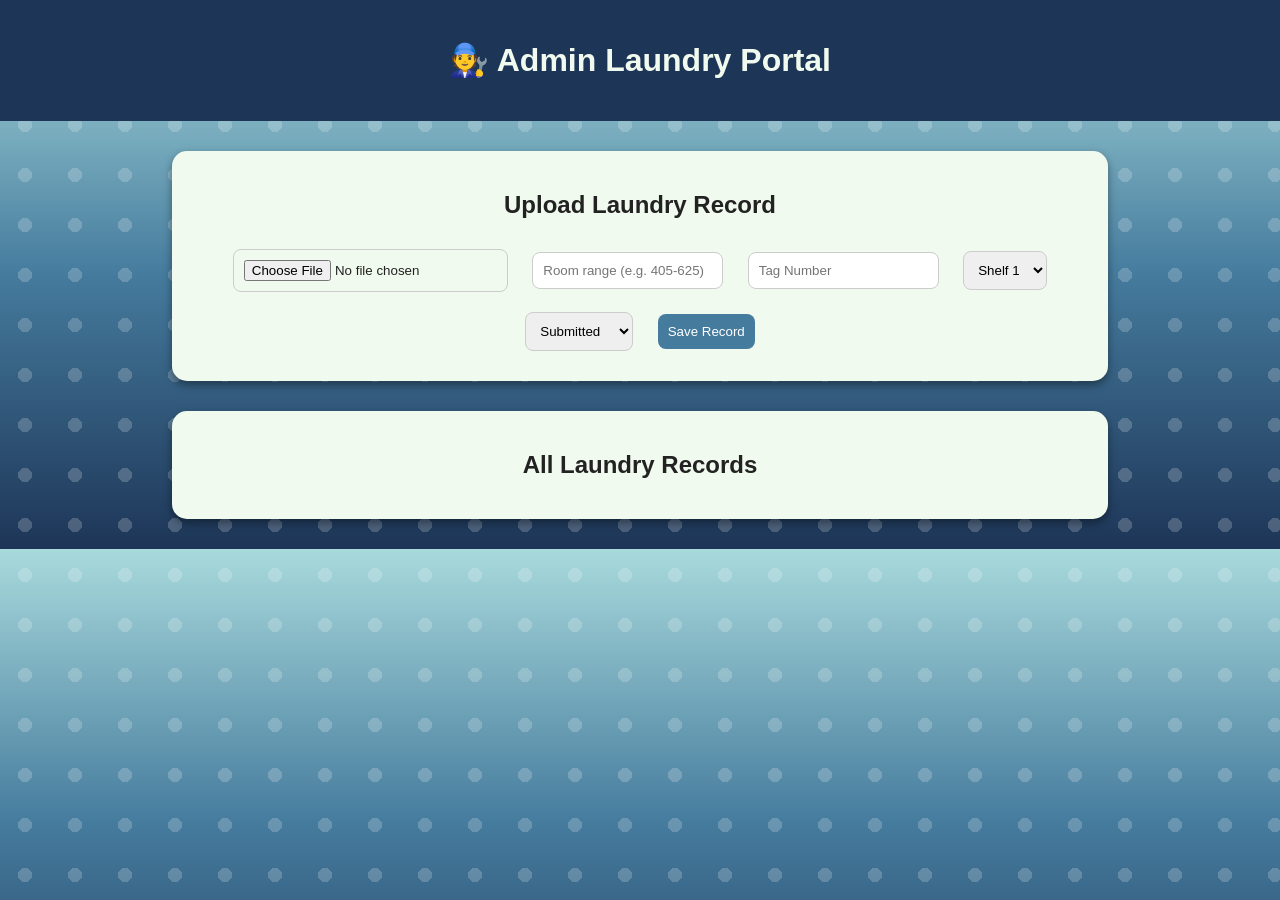
<file: index.html>
<!DOCTYPE html>
<html lang="en">
<head>
  <meta charset="UTF-8">
  <title>Admin Portal</title>
  <link rel="stylesheet" href="style.css">
  <script src="script.js"></script>
</head>
<body>
  <header class="banner">
    <h1>🧑‍🔧 Admin Laundry Portal</h1>
  </header>

  <main>
    <section id="admin">
      <h2>Upload Laundry Record</h2>
      <input type="file" id="laundryPic" accept="image/*">
      <input type="text" id="roomRange" placeholder="Room range (e.g. 405-625)">
      <input type="number" id="tagNumber" placeholder="Tag Number">
      <select id="shelfNumber">
        <option value="1">Shelf 1</option>
        <option value="2">Shelf 2</option>
        <option value="3">Shelf 3</option>
        <option value="4">Shelf 4</option>
        <option value="5">Shelf 5</option>
      </select>
      <select id="statusSelect">
        <option value="Submitted">Submitted</option>
        <option value="Processing">Processing</option>
        <option value="Completed">Completed</option>
      </select>
      <button onclick="updateStatus()">Save Record</button>
    </section>

    <section id="records">
      <h2>All Laundry Records</h2>
      <div id="recordList"></div>
    </section>
  </main>
</body>
</html>
</file>
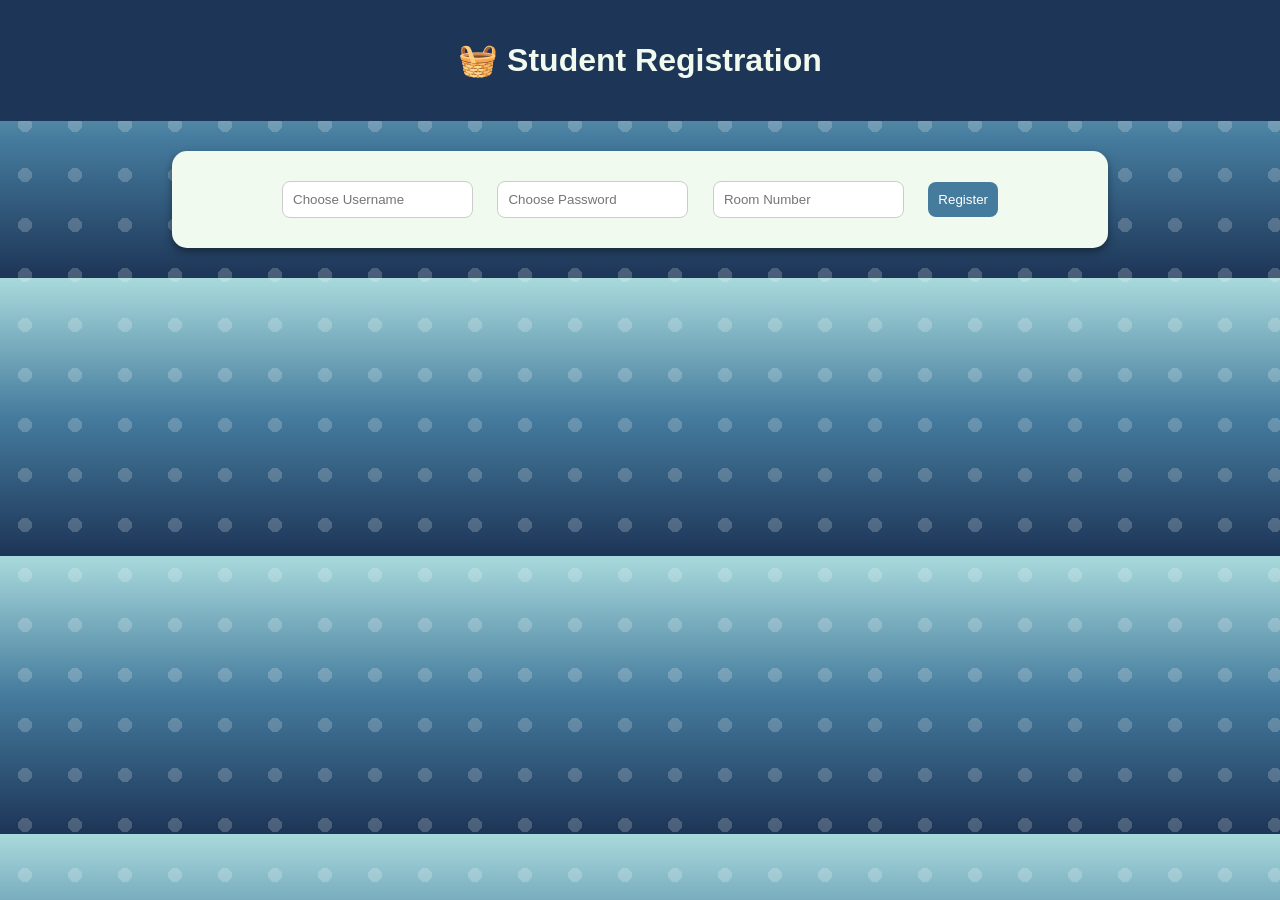
<file: register.html>
<!DOCTYPE html>
<html lang="en">
<head>
  <meta charset="UTF-8">
  <title>Student Registration</title>
  <link rel="stylesheet" href="style.css">
  <script src="script.js"></script>
</head>
<body>
  <header class="banner">
    <h1>🧺 Student Registration</h1>
  </header>

  <main>
    <section>
      <input type="text" id="regUser" placeholder="Choose Username">
      <input type="password" id="regPass" placeholder="Choose Password">
      <input type="text" id="regRoom" placeholder="Room Number">
      <button onclick="registerStudent()">Register</button>
    </section>
  </main>
</body>
</html>
</file>
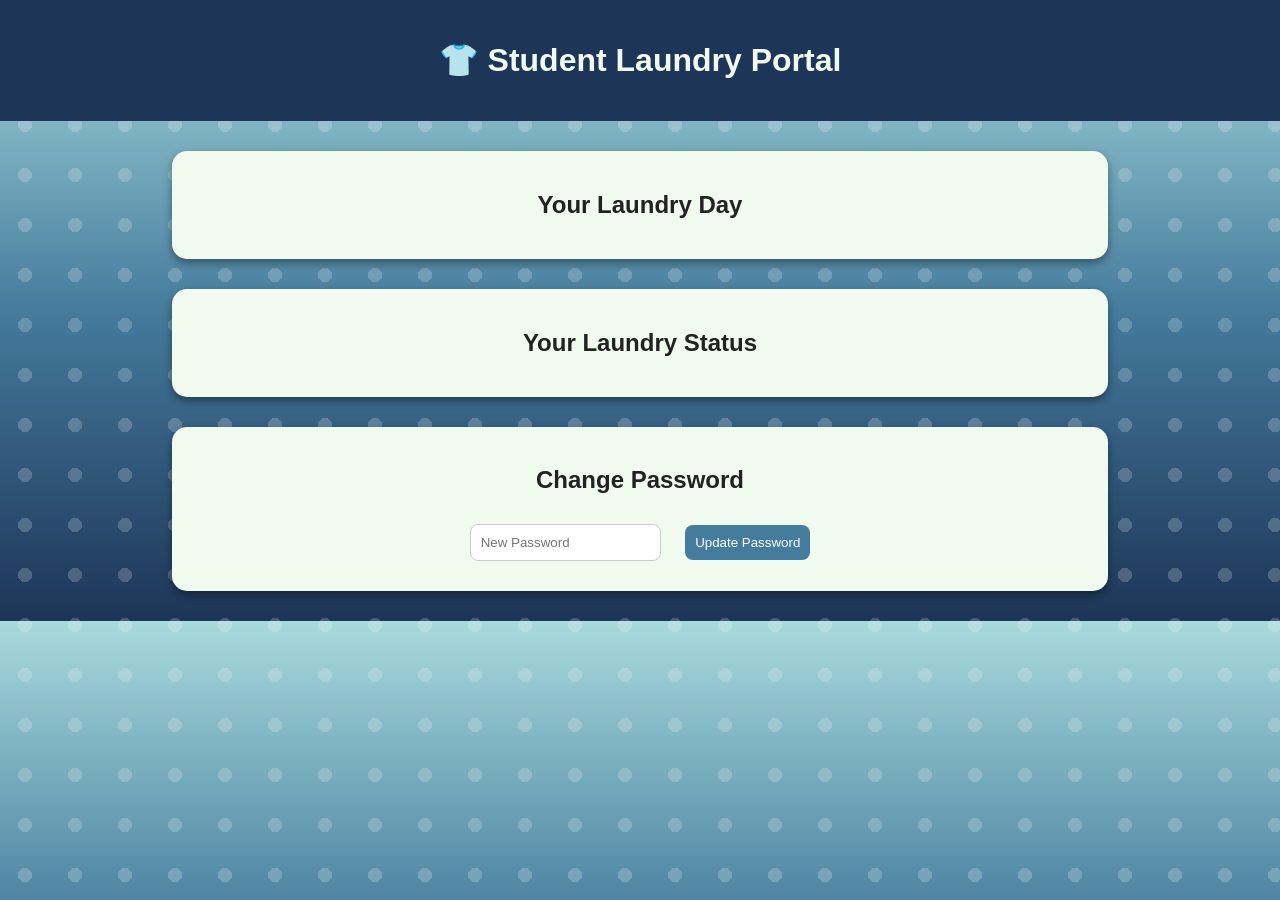
<file: student.html>
<!DOCTYPE html>
<html lang="en">
<head>
  <meta charset="UTF-8">
  <title>Student Portal</title>
  <link rel="stylesheet" href="style.css">
  <script src="script.js"></script>
</head>
<body>
  <header class="banner">
    <h1>👕 Student Laundry Portal</h1>
  </header>

  <main>
    <section id="schedule">
      <h2>Your Laundry Day</h2>
      <div id="studentSchedule"></div>
    </section>

    <section id="tracking">
      <h2>Your Laundry Status</h2>
      <div id="studentStatus"></div>
    </section>

    <section>
      <h2>Change Password</h2>
      <input type="password" id="newPass" placeholder="New Password">
      <button onclick="changePassword()">Update Password</button>
    </section>
  </main>
</body>
</html>
</file>
<file: style.css>
body {
  font-family: 'Poppins', sans-serif;
  margin: 0;
  background: linear-gradient(to bottom, #a8dadc, #457b9d, #1d3557);
  color: #fff;
  text-align: center;
  overflow-x: hidden;
}

.banner {
  background: #1d3557;
  padding: 20px;
}

.banner h1 {
  color: #f1faee;
}

section {
  margin: 30px auto;
  padding: 20px;
  width: 70%;
  background: #f1faee;
  color: #222;
  border-radius: 15px;
  box-shadow: 0 4px 8px rgba(0,0,0,0.4);
}

input, select, button {
  margin: 10px;
  padding: 10px;
  border-radius: 8px;
  border: 1px solid #ccc;
}

button {
  background: #457b9d;
  color: #fff;
  border: none;
  cursor: pointer;
}

button:hover {
  background: #1d3557;
}

/* Bubble animation */
body::before {
  content: "";
  position: fixed;
  top: -100px;
  left: -100px;
  width: 200%;
  height: 200%;
  background: radial-gradient(circle, rgba(255,255,255,0.2) 20%, transparent 20%);
  background-size: 50px 50px;
  animation: bubbles 20s linear infinite;
  z-index: -1;
}

@keyframes bubbles {
  from { transform: translateY(0); }
  to { transform: translateY(-200px); }
}

.record-card {
  display: inline-block;
  margin: 15px;
  padding: 15px;
  background: #fff;
  border-radius: 10px;
  box-shadow: 0 4px 6px rgba(0,0,0,0.3);
}
</file>
